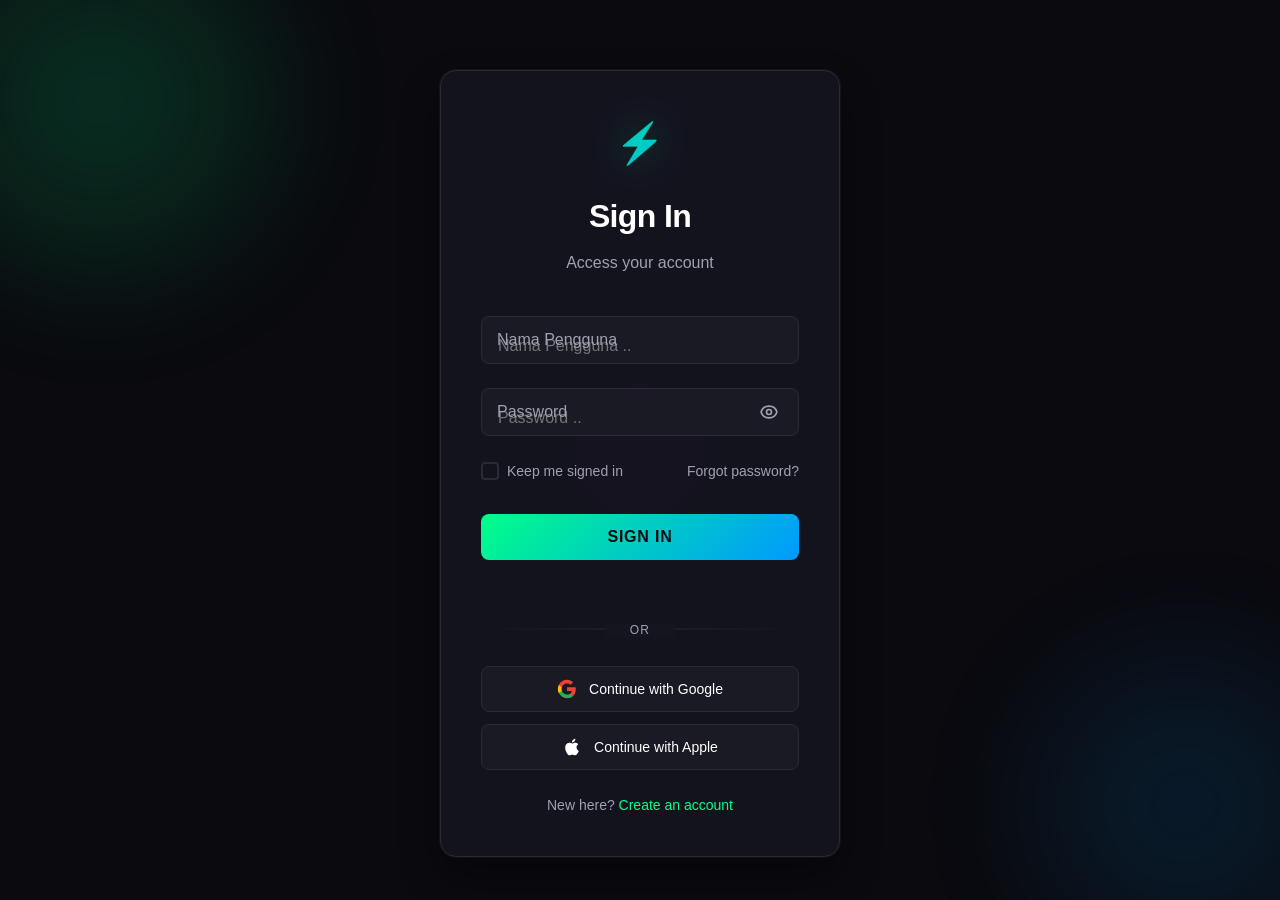
<file: login/index.html>
<!DOCTYPE html>
<html lang="en">
<head>
    <meta charset="UTF-8">
    <meta name="viewport" content="width=device-width, initial-scale=1.0">
    <title>Neon Minimalist Login Form</title>
    <meta name="description" content="Dark-theme login form with glowing neon accents, parallax orbs and crisp focus states.">
    <link rel="stylesheet" href="style.css">
</head>
<body>
    <div class="login-container">
        <div class="login-card">
            <div class="login-header">
                <div class="logo-icon">⚡</div>
                <h2>Sign In</h2>
                <p>Access your account</p>
            </div>
            
            <form class="login-form" id="loginForm">
                <div class="form-group">
                    <div class="input-wrapper">
                        <input type="text" id="username" name="username" placeholder="Nama Pengguna .." required="required">
                        <label for="username">Nama Pengguna</label>
                        <span class="input-line"></span>
                    </div>
                    <span class="error-message" id="usernameError"></span>
                </div>

                <div class="form-group">
                    <div class="input-wrapper password-wrapper">
                        <input type="password" id="password" name="password" placeholder="Password .." required="required">
                        <label for="password">Password</label>
                        <button type="button" class="password-toggle" id="passwordToggle" aria-label="Toggle password visibility">
                            <span class="toggle-icon"></span>
                        </button>
                        <span class="input-line"></span>
                    </div>
                    <span class="error-message" id="passwordError"></span>
                </div>

                <div class="form-options">
                    <div class="remember-wrapper">
                        <input type="checkbox" id="remember" name="remember">
                        <label for="remember" class="checkbox-label">
                            <span class="custom-checkbox"></span>
                            Keep me signed in
                        </label>
                    </div>
                    <a href="#" class="forgot-password">Forgot password?</a>
                </div>

                <button type="submit" class="login-btn">
                    <span class="btn-text">Sign In</span>
                    <span class="btn-loader"></span>
                    <span class="btn-glow"></span>
                </button>
            </form>

            <div class="divider">
                <span>or</span>
            </div>

            <div class="social-login">
                <button type="button" class="social-btn google-btn">
                    <span class="social-icon google-icon"></span>
                    <span>Continue with Google</span>
                </button>
                <button type="button" class="social-btn apple-btn">
                    <span class="social-icon apple-icon"></span>
                    <span>Continue with Apple</span>
                </button>
            </div>

            <div class="signup-link">
                <p>New here? <a href="#">Create an account</a></p>
            </div>

            <div class="success-message" id="successMessage">
                <div class="success-icon">✓</div>
                <h3>Welcome back!</h3>
                <p>Login successful! Redirecting...</p>
            </div>
        </div>
        
        <div class="background-effects">
            <div class="glow-orb glow-orb-1"></div>
            <div class="glow-orb glow-orb-2"></div>
            <div class="glow-orb glow-orb-3"></div>
        </div>
    </div>

    <script src="script.js"></script>
    <script src="js/login.js"></script> 
</body>
</html>
</file>
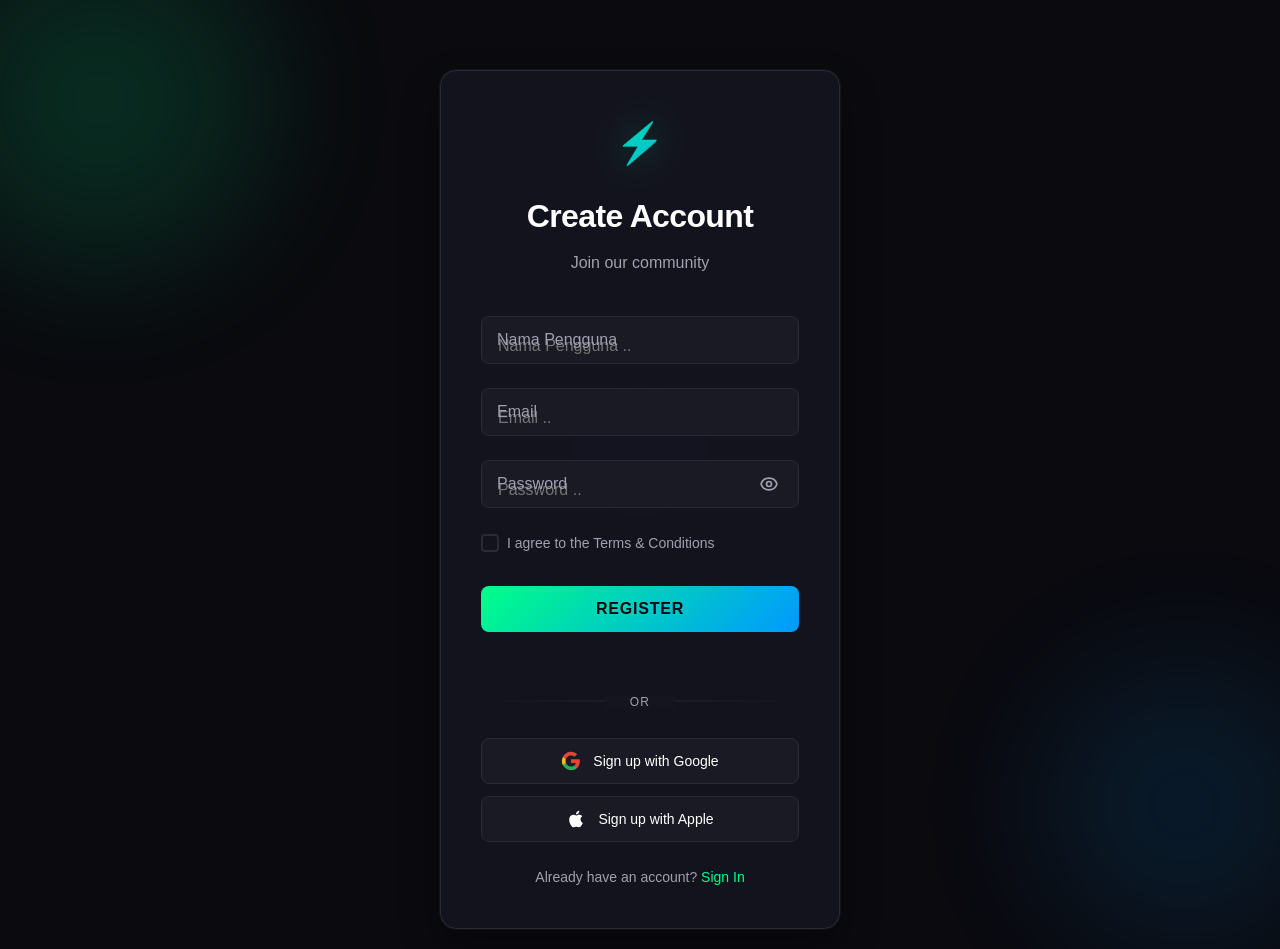
<file: login/register.html>
<!DOCTYPE html>
<html lang="en">
<head>
    <meta charset="UTF-8">
    <meta name="viewport" content="width=device-width, initial-scale=1.0">
    <title>Neon Minimalist Register Form</title>
    <meta name="description" content="Dark-theme registration form with glowing neon accents, parallax orbs and crisp focus states.">
    <link rel="stylesheet" href="style.css">
</head>
<body>
    <div class="login-container">
        <div class="login-card">
            <div class="login-header">
                <div class="logo-icon">⚡</div>
                <h2>Create Account</h2>
                <p>Join our community</p>
            </div>
            
            <form class="login-form" id="registerForm">
                <div class="form-group">
                    <div class="input-wrapper">
                        <input type="text" id="username" name="username" placeholder="Nama Pengguna .." required="required">
                        <label for="username">Nama Pengguna</label>
                        <span class="input-line"></span>
                    </div>
                    <span class="error-message" id="usernameError"></span>
                </div>

                <div class="form-group">
                    <div class="input-wrapper">
                        <input type="email" id="email" name="email" placeholder="Email .." required="required">
                        <label for="email">Email</label>
                        <span class="input-line"></span>
                    </div>
                    <span class="error-message" id="emailError"></span>
                </div>

                <div class="form-group">
                    <div class="input-wrapper password-wrapper">
                        <input type="password" id="password" name="password" placeholder="Password .." required="required">
                        <label for="password">Password</label>
                        <button type="button" class="password-toggle" id="passwordToggle" aria-label="Toggle password visibility">
                            <span class="toggle-icon"></span>
                        </button>
                        <span class="input-line"></span>
                    </div>
                    <span class="error-message" id="passwordError"></span>
                </div>

                <div class="form-options">
                    <div class="remember-wrapper">
                        <input type="checkbox" id="terms" name="terms">
                        <label for="terms" class="checkbox-label">
                            <span class="custom-checkbox"></span>
                            I agree to the Terms & Conditions
                        </label>
                    </div>
                </div>

                <button type="submit" class="login-btn">
                    <span class="btn-text">Register</span>
                    <span class="btn-loader"></span>
                    <span class="btn-glow"></span>
                </button>
            </form>

            <div class="divider">
                <span>or</span>
            </div>

            <div class="social-login">
                <button type="button" class="social-btn google-btn">
                    <span class="social-icon google-icon"></span>
                    <span>Sign up with Google</span>
                </button>
                <button type="button" class="social-btn apple-btn">
                    <span class="social-icon apple-icon"></span>
                    <span>Sign up with Apple</span>
                </button>
            </div>

            <div class="signup-link">
                <p>Already have an account? <a href="index.html">Sign In</a></p>
            </div>

            <div class="success-message" id="successMessage">
                <div class="success-icon">✓</div>
                <h3>Registration successful!</h3>
                <p>Redirecting to login...</p>
            </div>
        </div>
        
        <div class="background-effects">
            <div class="glow-orb glow-orb-1"></div>
            <div class="glow-orb glow-orb-2"></div>
            <div class="glow-orb glow-orb-3"></div>
        </div>
    </div>

    <script src="script.js"></script>
    <script src="js/register.js"></script>
</body>
</html>
</file>
<file: login/style.css>
/* Neon Minimalist Login Form - Complete Styles */

* {
    margin: 0;
    padding: 0;
    box-sizing: border-box;
}

body {
    font-family: 'Inter', -apple-system, BlinkMacSystemFont, 'Segoe UI', Roboto, sans-serif;
    background: #0a0a0f;
    min-height: 100vh;
    display: flex;
    align-items: flex-start;
    justify-content: center;
    padding: 20px;
    line-height: 1.6;
    overflow-x: hidden;
}

.login-container {
    width: 100%;
    max-width: 400px;
    position: relative;
    z-index: 10;
    margin-top: 50px;
}

.login-card {
    background: rgba(21, 21, 32, 0.95);
    border: 1px solid #2a2a35;
    border-radius: 16px;
    padding: 40px;
    box-shadow: 0 20px 40px rgba(0, 0, 0, 0.3), 0 0 0 1px rgba(255, 255, 255, 0.05);
    position: relative;
    backdrop-filter: blur(10px);
    transition: all 0.3s cubic-bezier(0.4, 0, 0.2, 1);
}

.login-card::before {
    content: '';
    position: absolute;
    top: 0;
    left: 0;
    right: 0;
    height: 1px;
    background: linear-gradient(90deg, transparent, #00ff88, transparent);
    opacity: 0;
    transition: opacity 0.3s cubic-bezier(0.4, 0, 0.2, 1);
}

.login-card:hover::before {
    opacity: 1;
}

.login-card:hover {
    box-shadow: 0 20px 60px rgba(0, 0, 0, 0.4), 0 0 0 1px rgba(0, 255, 136, 0.1), 0 0 40px rgba(0, 255, 136, 0.1);
    transform: translateY(-2px);
}

.login-header {
    text-align: center;
    margin-bottom: 40px;
}

.logo-icon {
    font-size: 2.5rem;
    margin-bottom: 16px;
    background: linear-gradient(135deg, #00ff88, #0099ff);
    -webkit-background-clip: text;
    background-clip: text;
    -webkit-text-fill-color: transparent;
    filter: drop-shadow(0 0 20px rgba(0, 255, 136, 0.3));
    animation: pulse 2s ease-in-out infinite alternate;
}

.login-header h2 {
    color: #ffffff;
    font-size: 2rem;
    font-weight: 600;
    margin-bottom: 8px;
    letter-spacing: -0.02em;
}

.login-header p {
    color: #a0a0b0;
    font-size: 16px;
    font-weight: 400;
}

/* Form Group & Input Styles */
.form-group {
    margin-bottom: 24px;
    position: relative;
}

.input-wrapper {
    position: relative;
    margin-bottom: 4px;
}

.input-wrapper input {
    width: 100%;
    background: #1a1a25;
    border: 1px solid #2a2a35;
    border-radius: 8px;
    padding: 20px 16px 8px;
    color: #ffffff;
    font-size: 16px;
    font-weight: 400;
    transition: all 0.3s cubic-bezier(0.4, 0, 0.2, 1);
    outline: none;
}

.input-wrapper input:focus {
    border-color: #00ff88;
    background: rgba(26, 26, 37, 0.8);
    box-shadow: 0 0 0 3px rgba(0, 255, 136, 0.1);
}

.input-wrapper input:focus + label,
.input-wrapper input:not(:placeholder-shown) + label {
    transform: translateY(-8px) scale(0.85);
    color: #00ff88;
    font-weight: 500;
}

.input-wrapper label {
    position: absolute;
    left: 16px;
    top: 50%;
    transform: translateY(-50%);
    color: #a0a0b0;
    font-size: 16px;
    font-weight: 400;
    transition: all 0.3s cubic-bezier(0.4, 0, 0.2, 1);
    pointer-events: none;
    transform-origin: left center;
}

.input-line {
    position: absolute;
    bottom: 0;
    left: 50%;
    width: 0;
    height: 2px;
    background: linear-gradient(90deg, #00ff88, #0099ff);
    transition: all 0.3s cubic-bezier(0.4, 0, 0.2, 1);
    transform: translateX(-50%);
    border-radius: 2px;
}

.input-wrapper input:focus ~ .input-line {
    width: 100%;
}

.alert{
    background: #e44e4e;
    color: white;
    padding: 10px;
    text-align: center;
    border:1px solid #b32929;
}

#message{
    background: #ff4e4e;
    color: white;
    text-align: center;
    margin-top: 20px;
}

#alertBox{
    position: fixed;
    top: 20px;
    left: 20%;
    transform: translateX(-50%);
    z-index: 999;
}

/* Password Toggle */
.password-wrapper {
    position: relative;
}

.password-wrapper input {
    padding-right: 50px;
}

.password-toggle {
    position: absolute;
    right: 12px;
    top: 50%;
    transform: translateY(-50%);
    background: none;
    border: none;
    cursor: pointer;
    padding: 8px;
    transition: all 0.3s cubic-bezier(0.4, 0, 0.2, 1);
    border-radius: 6px;
    z-index: 2;
}

.toggle-icon {
    display: block;
    width: 20px;
    height: 20px;
    background-image: url("data:image/svg+xml,%3csvg xmlns='http://www.w3.org/2000/svg' fill='none' viewBox='0 0 24 24' stroke='%23a0a0b0' stroke-width='2'%3e%3cpath stroke-linecap='round' stroke-linejoin='round' d='M15 12a3 3 0 11-6 0 3 3 0 016 0z'/%3e%3cpath stroke-linecap='round' stroke-linejoin='round' d='M2.458 12C3.732 7.943 7.523 5 12 5c4.478 0 8.268 2.943 9.542 7-1.274 4.057-5.064 7-9.542 7-4.477 0-8.268-2.943-9.542-7z'/%3e%3c/svg%3e");
    background-size: contain;
    background-repeat: no-repeat;
    background-position: center;
    transition: all 0.3s cubic-bezier(0.4, 0, 0.2, 1);
}

.password-toggle:hover {
    background: rgba(0, 255, 136, 0.1);
}

.password-toggle:hover .toggle-icon {
    background-image: url("data:image/svg+xml,%3csvg xmlns='http://www.w3.org/2000/svg' fill='none' viewBox='0 0 24 24' stroke='%2300ff88' stroke-width='2'%3e%3cpath stroke-linecap='round' stroke-linejoin='round' d='M15 12a3 3 0 11-6 0 3 3 0 016 0z'/%3e%3cpath stroke-linecap='round' stroke-linejoin='round' d='M2.458 12C3.732 7.943 7.523 5 12 5c4.478 0 8.268 2.943 9.542 7-1.274 4.057-5.064 7-9.542 7-4.477 0-8.268-2.943-9.542-7z'/%3e%3c/svg%3e");
}

/* Form Options */
.form-options {
    display: flex;
    justify-content: space-between;
    align-items: center;
    margin: 24px 0 32px;
    flex-wrap: wrap;
    gap: 16px;
}

.remember-wrapper {
    display: flex;
    align-items: center;
    cursor: pointer;
}

.remember-wrapper input[type="checkbox"] {
    display: none;
}

.custom-checkbox {
    width: 18px;
    height: 18px;
    border: 2px solid #2a2a35;
    border-radius: 4px;
    display: inline-flex;
    align-items: center;
    justify-content: center;
    margin-right: 8px;
    transition: all 0.3s cubic-bezier(0.4, 0, 0.2, 1);
    position: relative;
}

.custom-checkbox::after {
    content: '✓';
    color: #00ff88;
    font-size: 12px;
    transform: scale(0);
    transition: transform 0.2s cubic-bezier(0.4, 0, 0.2, 1);
}

.remember-wrapper input[type="checkbox"]:checked + .checkbox-label .custom-checkbox {
    border-color: #00ff88;
    background: rgba(0, 255, 136, 0.05);
}

.remember-wrapper input[type="checkbox"]:checked + .checkbox-label .custom-checkbox::after {
    transform: scale(1);
}

.checkbox-label {
    color: #a0a0b0;
    font-size: 14px;
    cursor: pointer;
    user-select: none;
    display: inline-flex;
    align-items: center;
    transition: color 0.3s cubic-bezier(0.4, 0, 0.2, 1);
}

.remember-wrapper:hover .checkbox-label {
    color: #ffffff;
}

.forgot-password {
    color: #a0a0b0;
    text-decoration: none;
    font-size: 14px;
    font-weight: 500;
    transition: all 0.3s cubic-bezier(0.4, 0, 0.2, 1);
}

.forgot-password:hover {
    color: #00ff88;
}

/* Neon Button */
.login-btn {
    width: 100%;
    background: linear-gradient(135deg, #00ff88, #0099ff);
    border: none;
    border-radius: 8px;
    padding: 14px 32px;
    color: #0a0a0f;
    font-size: 16px;
    font-weight: 600;
    cursor: pointer;
    transition: all 0.3s cubic-bezier(0.4, 0, 0.2, 1);
    position: relative;
    overflow: hidden;
    margin-bottom: 24px;
    text-transform: uppercase;
    letter-spacing: 0.05em;
}

.btn-glow {
    position: absolute;
    top: 0;
    left: -100%;
    width: 100%;
    height: 100%;
    background: linear-gradient(90deg, transparent, rgba(255, 255, 255, 0.3), transparent);
    transition: left 0.5s cubic-bezier(0.4, 0, 0.2, 1);
}

.login-btn:hover {
    transform: translateY(-1px);
    box-shadow: 0 10px 30px rgba(0, 255, 136, 0.3), 0 0 40px rgba(0, 255, 136, 0.2);
}

.login-btn:hover .btn-glow {
    left: 100%;
}

.login-btn:active {
    transform: translateY(0);
}

/* Loading State */
.login-btn.loading {
    pointer-events: none;
    opacity: 0.7;
}

.btn-text {
    transition: opacity 0.3s ease;
}

.btn-loader {
    position: absolute;
    top: 50%;
    left: 50%;
    transform: translate(-50%, -50%);
    width: 20px;
    height: 20px;
    border: 2px solid transparent;
    border-top: 2px solid #0a0a0f;
    border-radius: 50%;
    opacity: 0;
    animation: spin 1s linear infinite;
    transition: opacity 0.3s ease;
}

.login-btn.loading .btn-text {
    opacity: 0;
}

.login-btn.loading .btn-loader {
    opacity: 1;
}

/* Divider */
.divider {
    text-align: center;
    margin: 32px 0 24px;
    position: relative;
}

.divider::before {
    content: '';
    position: absolute;
    top: 50%;
    left: 0;
    right: 0;
    height: 1px;
    background: linear-gradient(90deg, transparent, #2a2a35, transparent);
    transform: translateY(-50%);
}

.divider span {
    background: #151520;
    color: #a0a0b0;
    padding: 0 24px;
    font-size: 12px;
    text-transform: uppercase;
    letter-spacing: 0.1em;
    position: relative;
    z-index: 1;
}

/* Social Login */
.social-login {
    display: flex;
    flex-direction: column;
    gap: 12px;
    margin-bottom: 24px;
}

.social-btn {
    background: #1a1a25;
    border: 1px solid #2a2a35;
    border-radius: 8px;
    padding: 12px 24px;
    color: #ffffff;
    font-size: 14px;
    font-weight: 500;
    cursor: pointer;
    transition: all 0.3s cubic-bezier(0.4, 0, 0.2, 1);
    display: flex;
    align-items: center;
    justify-content: center;
    gap: 12px;
}

.social-btn:hover {
    background: rgba(26, 26, 37, 0.8);
    border-color: #00ff88;
    transform: translateY(-1px);
    box-shadow: 0 4px 20px rgba(0, 255, 136, 0.1);
}

.social-icon {
    width: 20px;
    height: 20px;
    background-size: contain;
    background-repeat: no-repeat;
    background-position: center;
}

.google-icon {
    background-image: url("data:image/svg+xml,%3csvg xmlns='http://www.w3.org/2000/svg' viewBox='0 0 24 24'%3e%3cpath fill='%23ea4335' d='M22.56 12.25c0-.78-.07-1.53-.2-2.25H12v4.26h5.92c-.26 1.37-1.04 2.53-2.21 3.31v2.77h3.57c2.08-1.92 3.28-4.74 3.28-8.09z'/%3e%3cpath fill='%2334a853' d='M12 23c2.97 0 5.46-.98 7.28-2.66l-3.57-2.77c-.98.66-2.23 1.06-3.71 1.06-2.86 0-5.29-1.93-6.16-4.53H2.18v2.84C3.99 20.53 7.7 23 12 23z'/%3e%3cpath fill='%23fbbc05' d='M5.84 14.09c-.22-.66-.35-1.36-.35-2.09s.13-1.43.35-2.09V7.07H2.18C1.43 8.55 1 10.22 1 12s.43 3.45 1.18 4.93l2.85-2.22.81-.62z'/%3e%3cpath fill='%23ea4335' d='M12 5.38c1.62 0 3.06.56 4.21 1.64l3.15-3.15C17.45 2.09 14.97 1 12 1 7.7 1 3.99 3.47 2.18 7.07l3.66 2.84c.87-2.6 3.3-4.53 6.16-4.53z'/%3e%3c/svg%3e");
}

.apple-icon {
    background-image: url("data:image/svg+xml,%3csvg xmlns='http://www.w3.org/2000/svg' viewBox='0 0 24 24' fill='white'%3e%3cpath d='M18.71 19.5c-.83 1.24-1.71 2.45-3.05 2.47-1.34.03-1.77-.79-3.29-.79-1.53 0-2 .77-3.27.82-1.31.05-2.3-1.32-3.14-2.53C4.25 17 2.94 12.45 4.7 9.39c.87-1.52 2.43-2.48 4.12-2.51 1.28-.02 2.5.87 3.29.87.78 0 2.26-1.07 3.81-.91.65.03 2.47.26 3.64 1.98-.09.06-2.17 1.28-2.15 3.81.03 3.02 2.65 4.03 2.68 4.04-.03.07-.42 1.44-1.38 2.83M13 3.5c.73-.83 1.94-1.46 2.94-1.5.13 1.17-.34 2.35-1.04 3.19-.69.85-1.83 1.51-2.95 1.42-.15-1.15.41-2.35 1.05-3.11z'/%3e%3c/svg%3e");
}

/* Signup Link */
.signup-link {
    text-align: center;
}

.signup-link p {
    color: #a0a0b0;
    font-size: 14px;
}

.signup-link a {
    color: #00ff88;
    text-decoration: none;
    font-weight: 500;
    transition: all 0.3s cubic-bezier(0.4, 0, 0.2, 1);
}

.signup-link a:hover {
    color: #0099ff;
    text-shadow: 0 0 10px rgba(0, 153, 255, 0.5);
}

/* Error States */
.error-message {
    color: #ff0080;
    font-size: 12px;
    font-weight: 500;
    margin-top: 6px;
    margin-left: 4px;
    opacity: 0;
    transform: translateY(-5px);
    transition: all 0.3s cubic-bezier(0.4, 0, 0.2, 1);
    display: block;
}

.error-message.show {
    opacity: 1;
    transform: translateY(0);
}

.form-group.error .input-wrapper input {
    border-color: #ff0080;
    background: rgba(255, 0, 128, 0.05);
    box-shadow: 0 0 0 3px rgba(255, 0, 128, 0.1);
}

.form-group.error .input-wrapper label {
    color: #ff0080;
}

/* Success Message */
.success-message {
    display: none;
    text-align: center;
    padding: 40px 24px;
    opacity: 0;
    transform: translateY(20px);
    transition: all 0.5s cubic-bezier(0.4, 0, 0.2, 1);
}

.success-message.show {
    display: block;
    opacity: 1;
    transform: translateY(0);
}

.success-icon {
    width: 60px;
    height: 60px;
    background: linear-gradient(135deg, #00ff88, #0099ff);
    border-radius: 50%;
    display: flex;
    align-items: center;
    justify-content: center;
    font-size: 28px;
    color: #0a0a0f;
    margin: 0 auto 20px;
    animation: successPulse 0.6s cubic-bezier(0.68, -0.55, 0.265, 1.55);
    box-shadow: 0 0 30px rgba(0, 255, 136, 0.5);
}

.success-message h3 {
    color: #ffffff;
    font-size: 1.5rem;
    margin-bottom: 8px;
}

.success-message p {
    color: #a0a0b0;
    font-size: 14px;
}

/* Background Effects */
.background-effects {
    position: fixed;
    top: 0;
    left: 0;
    width: 100%;
    height: 100%;
    pointer-events: none;
    z-index: -1;
}

.glow-orb {
    position: absolute;
    border-radius: 50%;
    filter: blur(60px);
    opacity: 0.6;
}

.glow-orb-1 {
    width: 400px;
    height: 400px;
    top: -100px;
    left: -100px;
    background: radial-gradient(circle, rgba(0, 255, 136, 0.3), transparent);
    animation: float1 8s ease-in-out infinite;
}

.glow-orb-2 {
    width: 350px;
    height: 350px;
    bottom: -80px;
    right: -80px;
    background: radial-gradient(circle, rgba(0, 153, 255, 0.25), transparent);
    animation: float2 10s ease-in-out infinite;
}

.glow-orb-3 {
    width: 250px;
    height: 250px;
    top: 50%;
    left: 50%;
    transform: translate(-50%, -50%);
    background: radial-gradient(circle, rgba(255, 0, 128, 0.15), transparent);
    animation: float3 12s ease-in-out infinite;
}

/* Animations */
@keyframes pulse {
    from { filter: drop-shadow(0 0 20px rgba(0, 255, 136, 0.3)); }
    to { filter: drop-shadow(0 0 30px rgba(0, 255, 136, 0.6)); }
}

@keyframes float1 {
    0%, 100% { transform: translate(0, 0); }
    50% { transform: translate(30px, 20px); }
}

@keyframes float2 {
    0%, 100% { transform: translate(0, 0); }
    50% { transform: translate(-20px, -30px); }
}

@keyframes float3 {
    0%, 100% { transform: translate(-50%, -50%) scale(1); }
    50% { transform: translate(-50%, -50%) scale(1.1); }
}

@keyframes spin {
    0% { transform: translate(-50%, -50%) rotate(0deg); }
    100% { transform: translate(-50%, -50%) rotate(360deg); }
}

@keyframes shake {
    0%, 100% { transform: translateX(0); }
    25% { transform: translateX(-5px); }
    75% { transform: translateX(5px); }
}

@keyframes successPulse {
    0% { transform: scale(0); opacity: 0; }
    50% { transform: scale(1.1); }
    100% { transform: scale(1); opacity: 1; }
}

/* Mobile Responsive */
@media (max-width: 480px) {
    body {
        padding: 10px;
    }
    
    .login-card {
        padding: 24px;
    }
    
    .login-header h2 {
        font-size: 1.5rem;
    }
    
    .login-header p {
        font-size: 14px;
    }
    
    .input-wrapper input {
        padding: 16px 12px 6px;
        font-size: 14px;
    }
    
    .input-wrapper label {
        font-size: 14px;
    }
    
    .form-options {
        flex-direction: column;
        align-items: flex-start;
        gap: 12px;
    }
    
    .social-btn {
        padding: 10px 20px;
        font-size: 13px;
    }
    
    .glow-orb {
        opacity: 0.4;
    }
}

/* Accessibility */
:focus-visible {
    outline: 2px solid #00ff88;
    outline-offset: 2px;
    border-radius: 4px;
}

@media (prefers-reduced-motion: reduce) {
    *, *::before, *::after {
        animation-duration: 0.01ms !important;
        animation-iteration-count: 1 !important;
        transition-duration: 0.01ms !important;
    }
}
</file>
